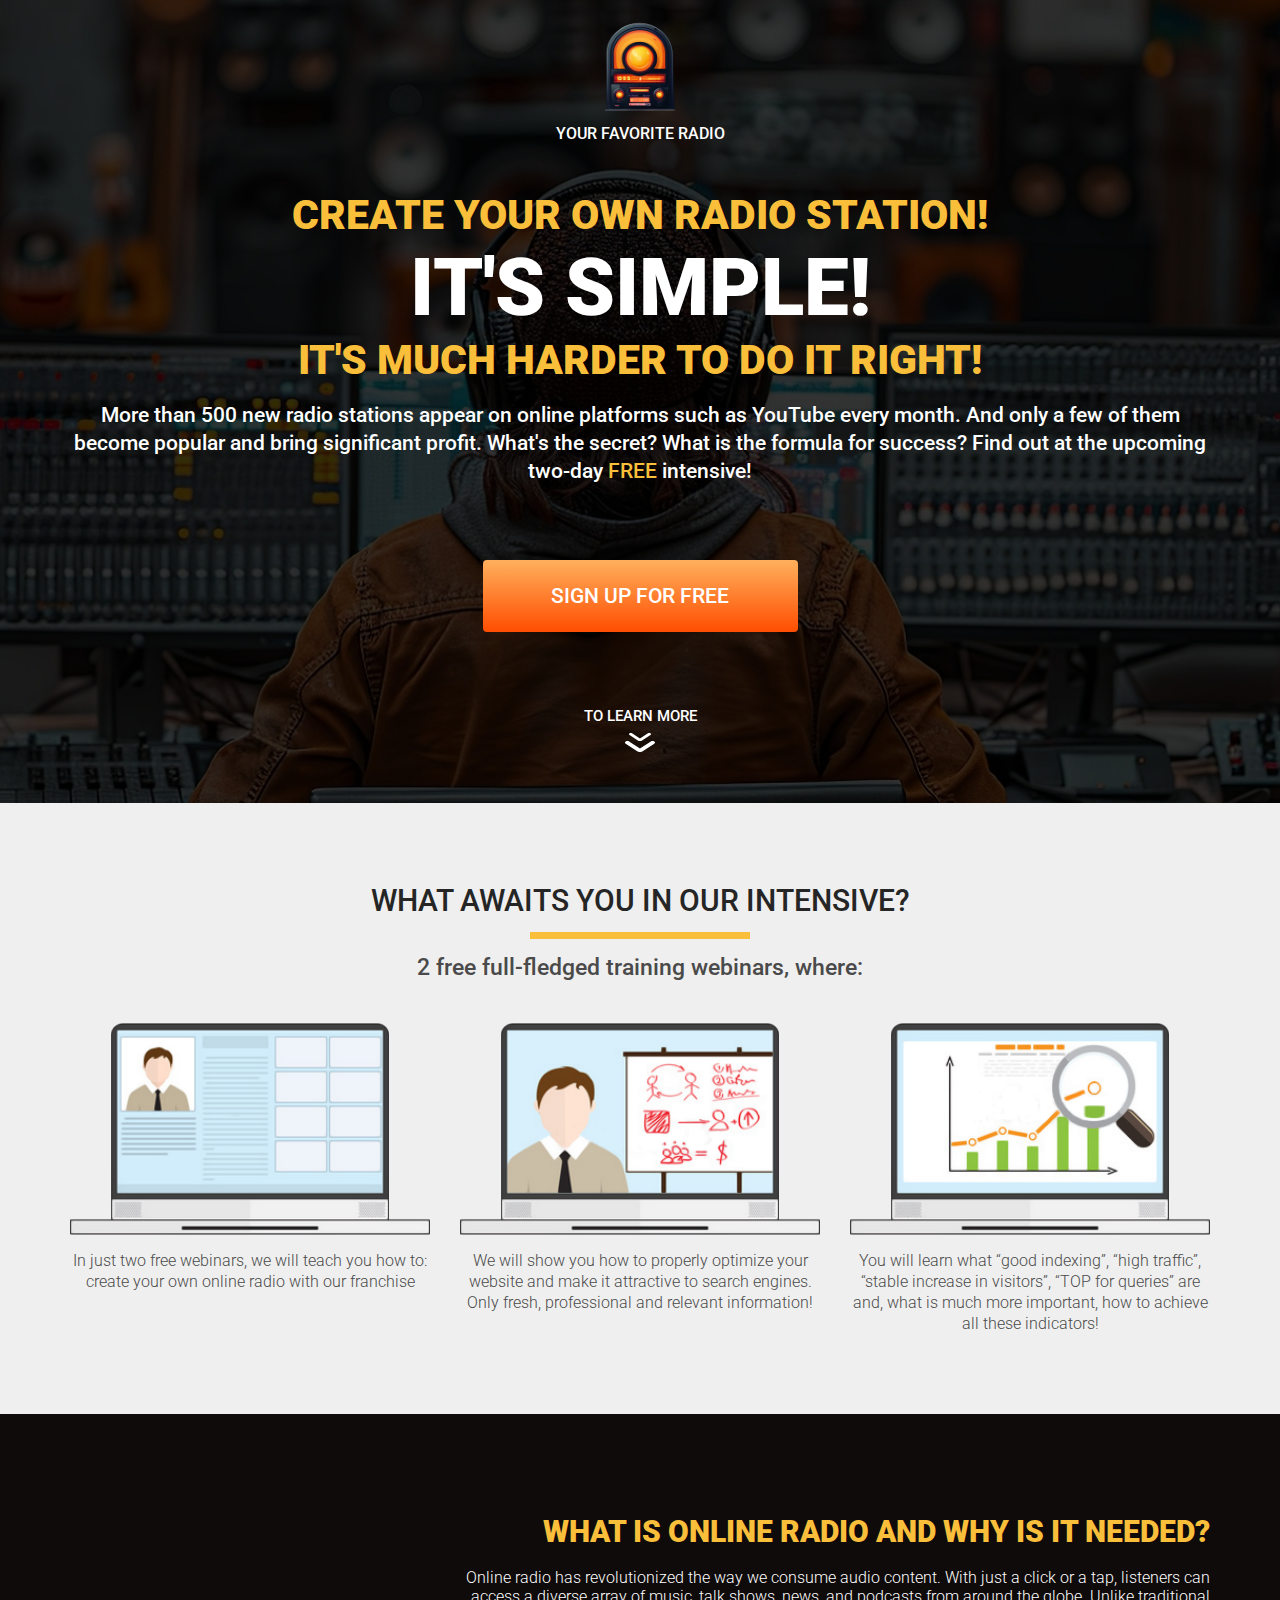
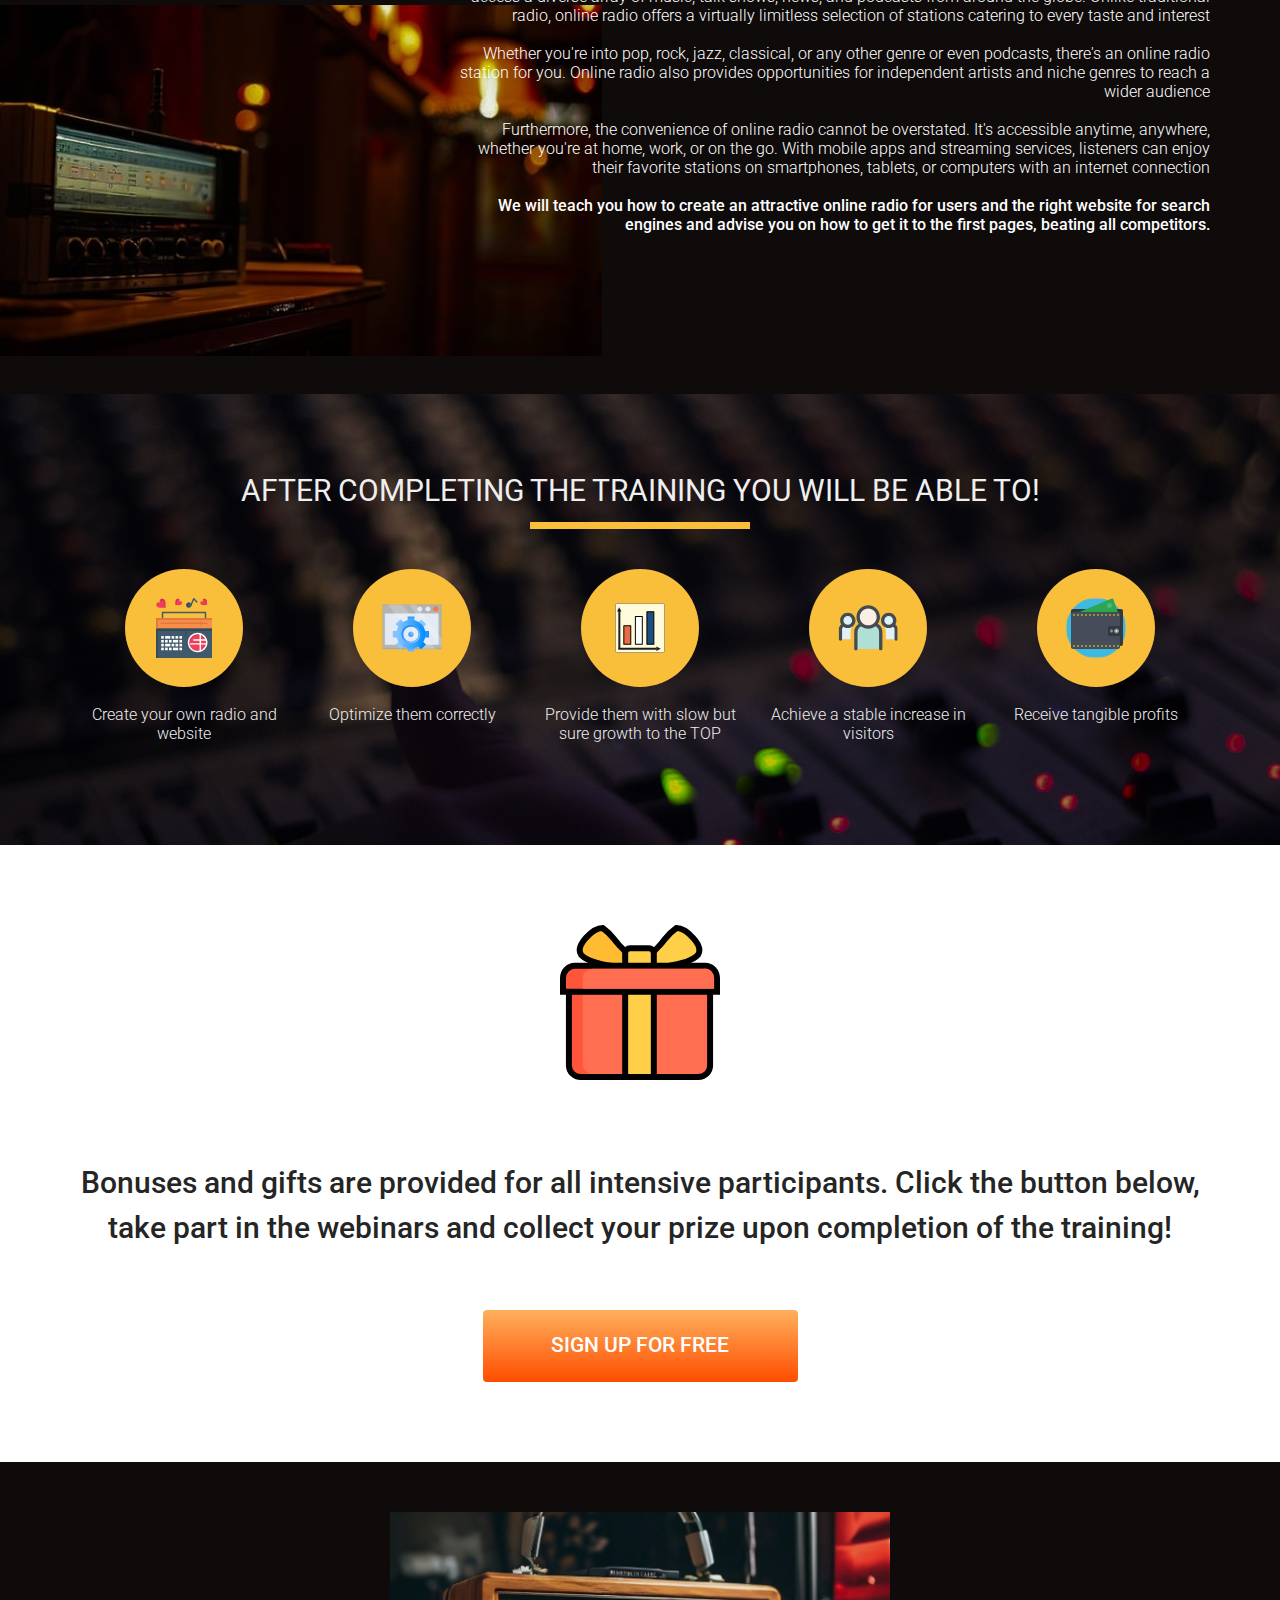
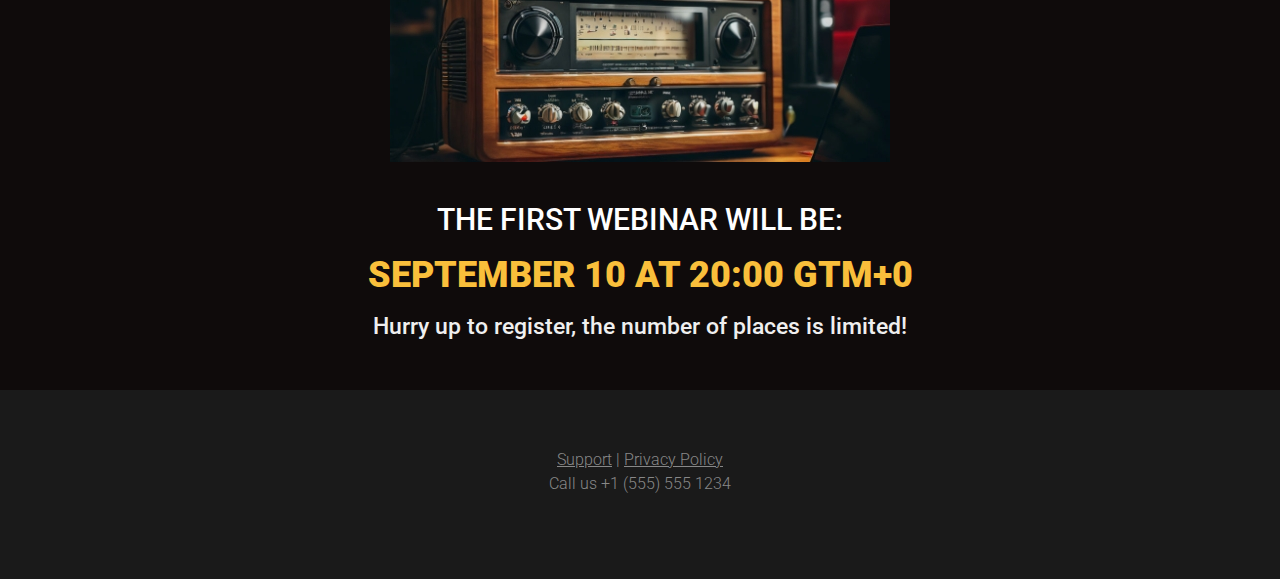
<file: src/index.html>
<!DOCTYPE html>
<html lang="en">
  <head>
    <meta charset="UTF-8" />
    <meta name="viewport" content="width=device-width, initial-scale=1.0" />
    <meta name="author" content="me" />
    <meta name="description" content="Create your own radio!" />
    <title>Create own radio</title>
    <link rel="stylesheet" href="css/modern-normalize.min.css">
    <link href="https://fonts.googleapis.com/css2?family=Roboto:wght@400;500;900&display=swap" rel="stylesheet">
    <link rel="stylesheet" href="css/style.css" />
  </head>
  <body>
    <!-- Промо -->
    <section class="promo">
      <div class="container">
        <div class="logo">
          <img src="icons/logo.png" alt="logo" class="logo__img" />
          <div class="logo__text">Your favorite radio</div>
        </div>
        <h1 class="title title__colored">Create your own radio station!</h1>
        <h2 class="title title__big">It's simple!</h2>
        <h2 class="title title__colored">It's much harder to do it right!</h2>
        <p class="promo__text">
          More than 500 new radio stations appear on online platforms such as
          YouTube every month. And only a few of them become popular and bring
          significant profit. What's the secret? What is the formula for
          success? Find out at the upcoming two-day <span>free</span> intensive!
        </p>

        <button class="btn">Sign up for free</button>

        <div class="promo__more-text">To learn more</div>

        <img src="icons/down_icon.svg" alt="down" class="promo__more-img" />
      </div>
    </section>
    <!-- Интенсив -->
    <section class="intensive">
      <div class="container">
        <h2 class="intensive__title">What awaits you in our intensive?</h2>
        <div class="divider"></div>
        <h3 class="intensive__subtitle">
          2 free full-fledged training webinars, where:
        </h3>
        <div class="intensive__wrapper">
          <div class="intensive__item">
            <img src="icons/icon_1.png" alt="icon 1" class="intensive__img" />
            <div class="intensive__descr">
              In just two free webinars, we will teach you how to: create your
              own online radio with our franchise
            </div>
          </div>
          <div class="intensive__item">
            <img src="icons/icon_2.png" alt="icon 2" class="intensive__img" />
            <div class="intensive__descr">
              We will show you how to properly optimize your website and make it
              attractive to search engines. Only fresh, professional and
              relevant information!
            </div>
          </div>
          <div class="intensive__item">
            <img src="icons/icon_3.png" alt="icon 3" class="intensive__img" />
            <div class="intensive__descr">
              You will learn what “good indexing”, “high traffic”, “stable
              increase in visitors”, “TOP for queries” are and, what is much
              more important, how to achieve all these indicators!
            </div>
          </div>
        </div>
      </div>
    </section>
    <section class="info">
      <div class="container">
        <h2 class="title info__title">
          What is online radio and why is it needed?
        </h2>
        <img src="img/bg_online.jpeg" alt="Online Radio" class="info__img" />
        <p class="info__text">
          Online radio has revolutionized the way we consume audio content. With
          just a click or a tap, listeners can access a diverse array of music,
          talk shows, news, and podcasts from around the globe. Unlike
          traditional radio, online radio offers a virtually limitless selection
          of stations catering to every taste and interest
        </p>
        <p class="info__text">
          Whether you're into pop, rock, jazz, classical, or any other genre or
          even podcasts, there's an online radio station for you. Online radio
          also provides opportunities for independent artists and niche genres
          to reach a wider audience
        </p>
        <p class="info__text">
          Furthermore, the convenience of online radio cannot be overstated.
          It's accessible anytime, anywhere, whether you're at home, work, or on
          the go. With mobile apps and streaming services, listeners can enjoy
          their favorite stations on smartphones, tablets, or computers with an
          internet connection
        </p>
        <p class="info__text medium">
          We will teach you how to create an attractive online radio for users
          and the right website for search engines and advise you on how to get
          it to the first pages, beating all competitors.
        </p>
      </div>
    </section>
    <section class="skills">
      <div class="container">
        <h2 class="title skills__title">
          After completing the training you will be able to!
        </h2>
        <div class="divider"></div>
        <div class="skills_wrapper">
          <div class="skills__item">
            <div class="skills__round">
              <img src="icons/radio.svg" alt="radio" class="skills__img" />
            </div>
            <div class="skills__desc">Create your own radio and website</div>
          </div>
          <div class="skills__item">
            <div class="skills__round">
              <img
                src="icons/optimization.svg"
                alt="optimization"
                class="skills__img"
              />
            </div>
            <div class="skills__desc">Optimize them correctly</div>
          </div>
          <div class="skills__item">
            <div class="skills__round">
              <img src="icons/chart.svg" alt="chart" class="skills__img" />
            </div>
            <div class="skills__desc">
              Provide them with slow but sure growth to the TOP
            </div>
          </div>
          <div class="skills__item">
            <div class="skills__round">
              <img src="icons/people.svg" alt="people" class="skills__img" />
            </div>
            <div class="skills__desc">
              Achieve a stable increase in visitors
            </div>
          </div>
          <div class="skills__item">
            <div class="skills__round">
              <img src="icons/wallet.svg" alt="wallet" class="skills__img" />
            </div>
            <div class="skills__desc">Receive tangible profits</div>
          </div>
        </div>
      </div>
    </section>
    <section class="present">
      <div class="container">
        <img src="icons/present.svg" alt="present" class="present__img" />
        <p class="present__text">
          Bonuses and gifts are provided for all intensive participants. Click
          the button below, take part in the webinars and collect your prize
          upon completion of the training!
        </p>
        <button class="btn present__btn">Sign up for free</button>
      </div>
    </section>
    <section class="webinar">
      <div class="container">
        <div class="webinar__item">
          <img src="img/first_webinar.jpeg" alt="" class="webinar__img" />
          <p class="webinar__text">The first webinar will be:</p>
          <h2 class="title webinar__header">September 10 at 20:00 GTM+0</h2>
          <p class="webinar__subtext">
            Hurry up to register, the number of places is limited!
          </p>
        </div>
      </div>
    </section>
    <footer>
        <div class="footer__item">
         <div class="footer__links">
          <a href="#" class="footer__support">Support</a>
          |
          <a href="#" class="footer__privacy"> Privacy Policy</a>
          <p class="footer__phone">Call us +1 (555) 555 1234</p>
         </div>
        </div>
      </div>
    </footer>
  </body>
</html>
</file>
<file: src/css/style.css>
h1,
h2,
h3,
h4,
h5,
figure,
p,
ol,
ul {
  margin: 0;
}

ol[role="list"],
ul[role="list"] {
  list-style: none;
  padding-inline: 0;
}

h1,
h2,
h3,
h4,
h5 {
  font-size: inherit;
  font-weight: inherit;
}

img {
  display: block;
  max-inline-size: 100%;
}

html {
  font-family: "Roboto", sans-serif;
}

.container {
  max-width: 1140px;
  margin: 0 auto;
  position: relative;
}

.title {
  font-weight: 900;
  text-align: center;
  text-transform: uppercase;
}

.title__colored {
  color: rgb(249, 191, 59);
  font-size: 41px;
  line-height: 41px;
}

.title__big {
  color: rgb(255, 255, 255);
  font-size: 80px;
  line-height: 80px;
}

.btn {
  display: block;
  min-width: 315px;
  min-height: 72px;
  margin: 0 auto;
  padding: 0px 15px;
  border-radius: 4px;
  background: linear-gradient(0deg, rgb(255, 77, 0), rgb(254, 176, 93) 100%);
  color: rgb(255, 255, 255);
  font-size: 21px;
  font-weight: 500;
  line-height: 25px;
  text-align: center;
  text-transform: uppercase;
  cursor: pointer;
  border: none;
}

.promo {
  background: url("../img/main_bg.jpeg") center center / cover no-repeat;
  padding: 22px 0 50.99px 0;
}

.logo__img {
  margin: 0 auto;
}

.logo__text {
  text-align: center;
  margin-top: 13px;
  color: rgb(255, 255, 255);
  font-size: 16px;
  font-weight: 500;
  line-height: 19px;
  text-transform: uppercase;
}

.promo h1 {
  margin-top: 52px;
}

.promo h2 {
  margin-top: 12px;
}

.promo .btn {
  margin-top: 75px;
}

.promo__text {
  margin-top: 20px;
  color: rgb(255, 255, 255);
  font-size: 21px;
  font-weight: 500;
  line-height: 28px;
  text-align: center;
}

.promo__text span {
  color: rgb(249, 191, 59);
  text-transform: uppercase;
}

.promo__more-text {
  margin-top: 75px;
  color: rgb(255, 255, 255);
  font-size: 15px;
  font-weight: 500;
  line-height: 18px;
  text-align: center;
  text-transform: uppercase;
}

.promo__more-img {
  margin: 8.01px auto 0 auto;
}

.intensive {
  padding: 80px 0px;
  background: rgb(239, 239, 239);
}

.intensive .intensive__title {
  /* margin-top: 80px; */
  color: rgb(37, 37, 37);
  font-size: 30px;
  font-weight: 500;
  line-height: 35px;
  text-align: center;
  text-transform: uppercase;
}

.divider {
  width: 220px;
  height: 7px;
  background: rgb(249, 191, 59);
  margin: 14px auto 15px auto;
}

.intensive .intensive__subtitle {
  color: rgb(74, 74, 74);
  font-size: 23px;
  font-weight: 500;
  line-height: 27px;
  text-align: center;
}

.intensive .intensive__descr {
  margin-top: 15px;
  color: rgb(74, 74, 74);
  font-size: 16px;
  font-weight: 300;
  line-height: 21px;
  text-align: center;
}

.intensive__wrapper {
  display: flex;
  justify-content: space-between;
  margin-top: 42px;
}

.intensive__item {
  width: 360px;
}

.intensive__img {
  width: 100%;
}

.info {
  background-color: #0f0b0b;
  padding: 100px 0 160px 0;
  min-height: 564px;
}

.info__title {
  color: rgb(249, 191, 59);
  font-size: 30px;
  font-weight: 900;
  line-height: 35px;
  text-transform: uppercase;
  text-align: right;
}

.info__text {
  position: relative;
  padding-left: 390px;
  margin-top: 19px;
  color: #ffffff;
  font-size: 16px;
  font-weight: 300;
  line-height: 19px;
  text-align: right;
  z-index: 2;
}

.info__text.medium {
  font-weight: 500;
}

.info__img {
  position: absolute;
  top: 91px;
  left: -83px;
  z-index: 1;
}

.skills {
  background: url("../img/skills_bg.jpg") center center / cover no-repeat;
  padding: 80px 0 102px 0;
}

.skills__title {
  color: rgb(239, 239, 239);
  font-size: 30px;
  font-weight: 400;
}

.skills_wrapper {
  display: flex;
  justify-content: space-around;
  margin-top: 40px;
}

.skills__item {
  width: 224px;
}

.skills__round {
  display: flex;
  justify-content: center;
  align-items: center;
  width: 118px;
  height: 118px;
  background-color: rgb(249, 191, 59);
  margin: 0 auto;
  border-radius: 100%;
}

.skills__img {
  max-width: 60px;
}

.skills__desc {
  margin-top: 18px;
  text-align: center;
  color: rgb(239, 239, 239);
  font-size: 16px;
  font-weight: 300;
  line-height: 19px;
}

.present {
  padding: 80px 0 80px 0;
}

.present__img {
  margin: 0 auto;
}

.present__text {
  margin-top: 80px;
  color: rgb(37, 37, 37);
  font-size: 30px;
  font-weight: 500;
  line-height: 150%;
  text-align: center;
}

.btn.present__btn {
  margin-top: 60px;
}

.webinar {
  background-color: rgb(15, 11, 11);
  padding: 50px 0 50px 0;
}

.webinar__img {
  display: block;
  margin: 0 auto;
}

.webinar__text {
  margin-top: 40px;
  color: rgb(255, 255, 255);
  font-size: 30px;
  font-weight: 500;
  line-height: 35px;
  text-align: center;
  text-transform: uppercase;
}

.webinar__header {
  margin-top: 20px;
  color: rgb(249, 191, 59);
  font-size: 36px;
  font-weight: 900;
  line-height: 36px;
}

.webinar__subtext {
  margin-top: 20px;
  color: rgb(239, 239, 239);
  font-size: 23px;
  font-weight: 500;
  line-height: 27px;
  text-align: center;
}

footer {
  background: rgb(26, 26, 26);
  padding: 58px 0px 83px 0px;
}

.footer__item {
  margin: 0 auto;
  max-width: 300px;
  text-align: center;
  color: #888;
  font-size: 16px;
  font-weight: 300;
  line-height: 150%;
}

.footer__links a {
  color: #888;
  font-size: 16px;
  font-weight: 300;
  line-height: 150%;
}
</file>
